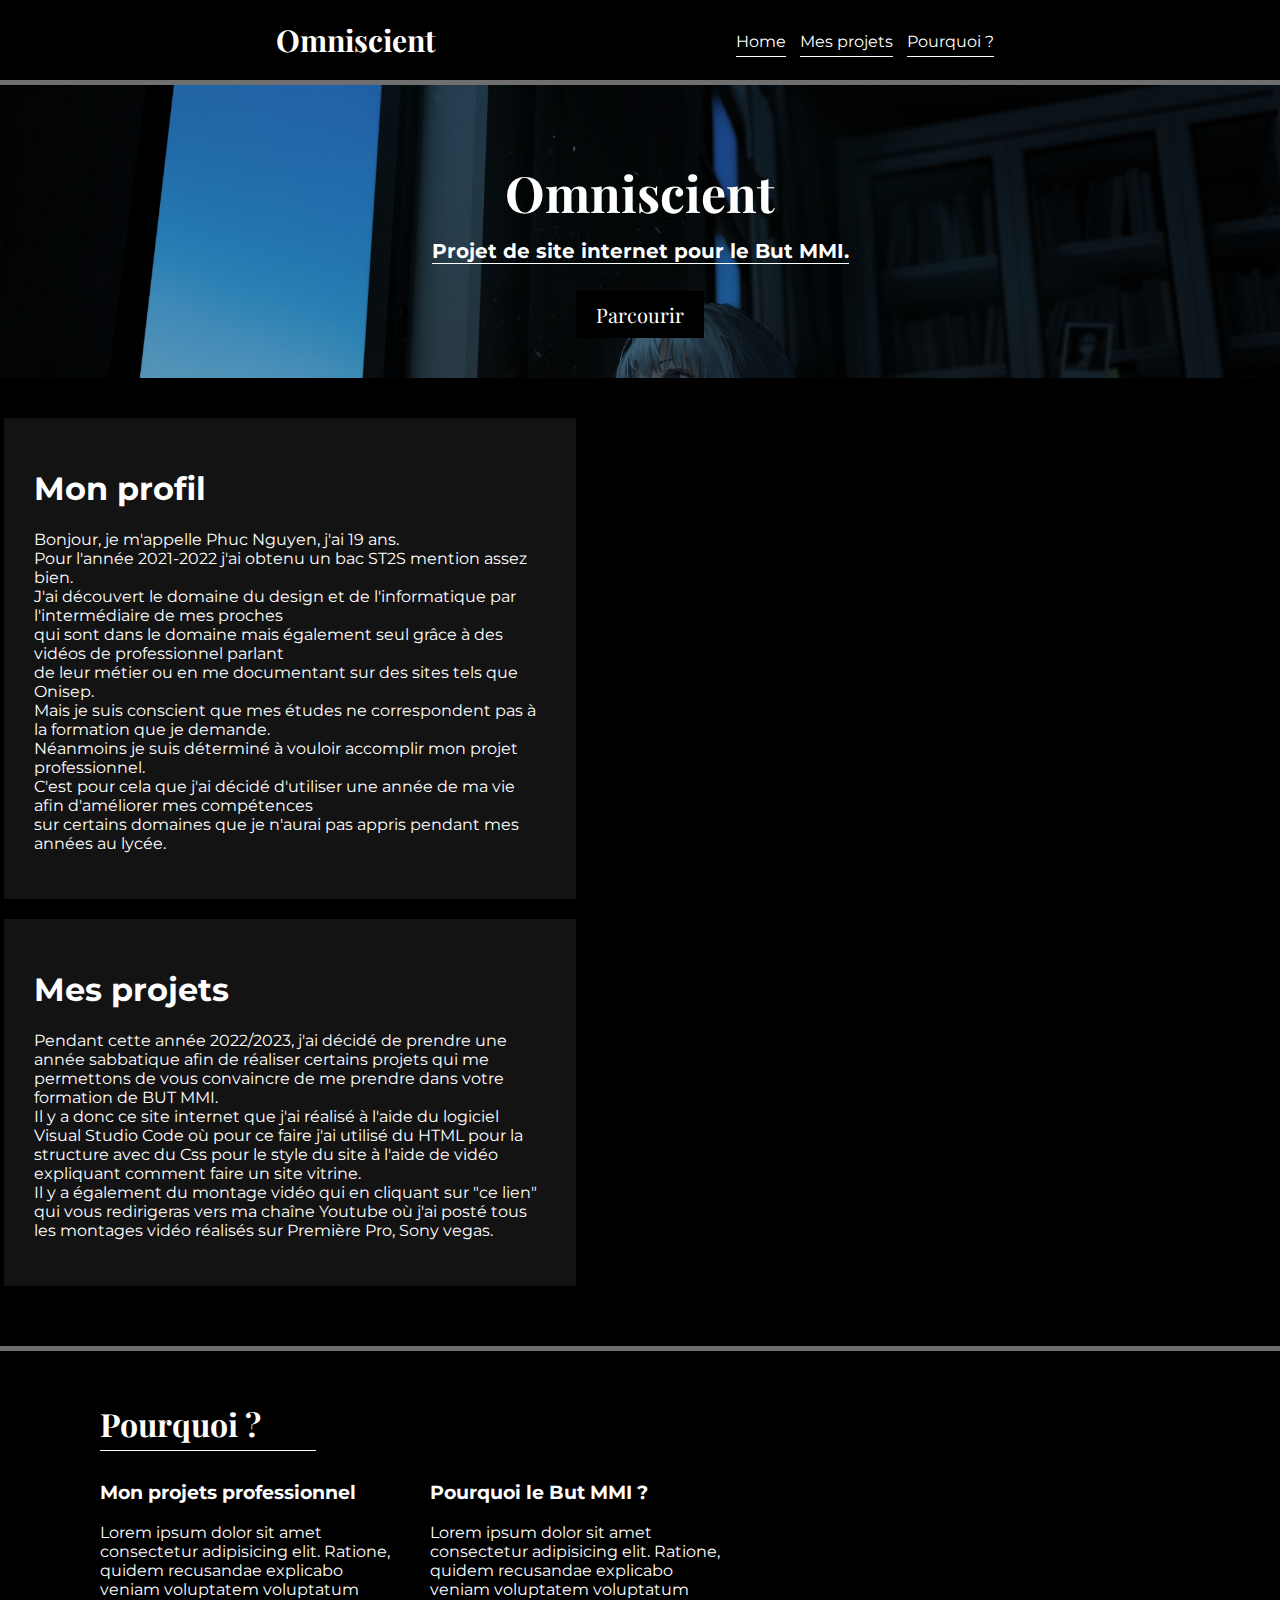
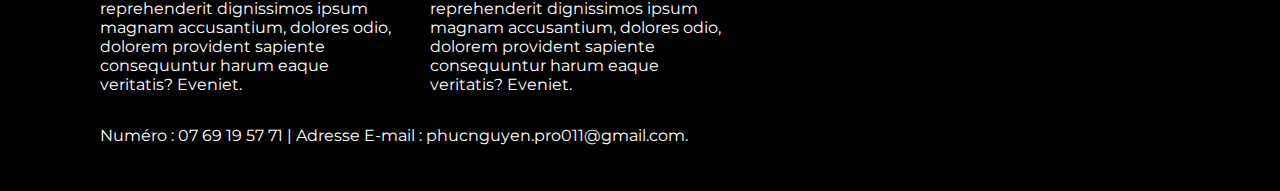
<file: Projet numéro 1 Site Vitrine/index.html>
<!DOCTYPE html>
<html lang="en">

<head>
    <meta charset="UTF-8">
    <meta name="viewport" content="width=device-width, inital-scale=1.0">
    <title>Site BUT MMI</title>
    <link rel="stylesheet" href="style.css"> 
</head>
<body>
    <nav>
        <h1>Omniscient</h1>
        <div class="onglets">
            <a href="">Home</a>
            <a href="#products">Mes projets</a>
            <a href="#numéro">Pourquoi ?</a>
            
        </div>
    </nav>

    <header>
        <h1>Omniscient</h1>
        <h4>Projet de site internet pour le But MMI.</h4>
        <button>Parcourir</button>

    </header>

    <section class="main" id="products">

        <div class="content">

            <div class="card">
                <div class="left">
                    <h1>Mon profil</h1>
                    <p>Bonjour, je m'appelle Phuc Nguyen, j'ai 19 ans.<br> Pour l'année 2021-2022 j'ai obtenu un bac ST2S mention assez bien.<br>
                        J'ai découvert le domaine du design et de l'informatique par l'intermédiaire de mes proches<br> qui sont dans le domaine mais également seul grâce à des vidéos de professionnel parlant <br> de leur métier ou en me documentant sur des sites tels que Onisep.<br>
                        Mais je suis conscient que mes études ne correspondent pas à la formation que je demande.<br> Néanmoins je suis déterminé à vouloir accomplir mon projet professionnel.<br> C'est pour cela que j'ai décidé d'utiliser une année de ma vie afin d'améliorer mes compétences<br> sur certains domaines que je n'aurai pas appris pendant mes années au lycée.</p>     
                </div>
            </div>

            <div class="card">
                <div class="left">
                    <h1>Mes projets</h1>
                      <p>Pendant cette année 2022/2023, j'ai décidé de prendre une année sabbatique afin de réaliser certains projets qui me permettons de vous convaincre de me prendre dans votre formation de BUT MMI.<br>
                         Il y a donc ce site internet que j'ai réalisé à l'aide du logiciel Visual Studio Code où pour ce faire j'ai utilisé du HTML pour la structure avec du Css pour le style du site à l'aide de vidéo expliquant comment faire un site vitrine.<br>
                         Il y a également du montage vidéo qui en cliquant sur "ce lien" <br> qui vous redirigeras vers ma chaîne Youtube où j'ai posté tous les montages vidéo réalisés sur Première Pro, Sony vegas.</p>             
                </div>            
            </div>
        </div>

    </section>

    <footer>

        <h1>Pourquoi ?</h1>
        <div class="contacts">
            
            <div class="contact">
                <h3>Mon projets professionnel</h3>
                <p>Lorem ipsum dolor sit amet consectetur adipisicing elit. Ratione, quidem recusandae explicabo veniam voluptatem voluptatum reprehenderit dignissimos ipsum magnam accusantium, dolores odio, dolorem provident sapiente consequuntur harum eaque veritatis? Eveniet.</p>
            </div>

            <div class="contact">
                <h3>Pourquoi le But MMI ?</h3>
                <p>Lorem ipsum dolor sit amet consectetur adipisicing elit. Ratione, quidem recusandae explicabo veniam voluptatem voluptatum reprehenderit dignissimos ipsum magnam accusantium, dolores odio, dolorem provident sapiente consequuntur harum eaque veritatis? Eveniet.</p>
            </div>

        </div>

        <p id="numéro">Numéro : 07 69 19 57 71 | Adresse E-mail : phucnguyen.pro011@gmail.com.</p>
    </footer>

</body>
</html>
</file>
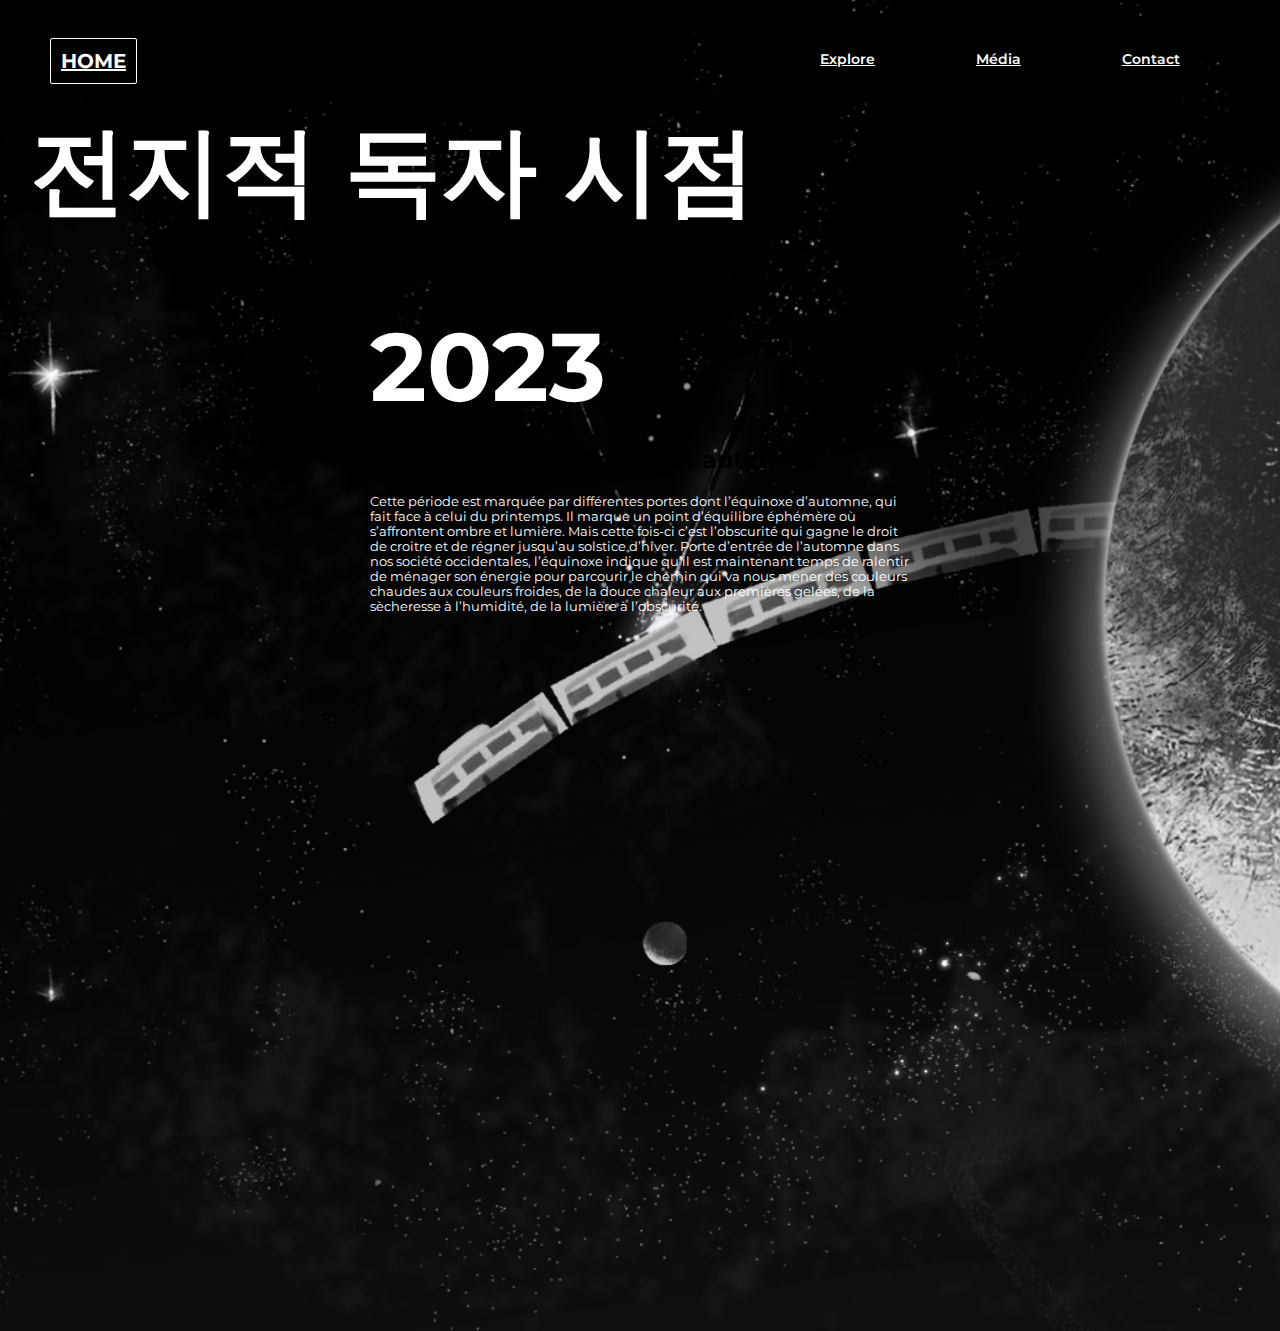
<file: Projet numéro 2 Site Internet Manhwa/ORV HTML/Lire.html>
<!DOCTYPE html>
<html lang="fr">
<head>
    <meta charset="UTF-8">
    <meta http-equiv="X-UA-Compatible" content="IE=edge">
    <meta name="viewport" content="width=device-width, initial-scale=1.0">
    <title>Document</title>
    <link rel="stylesheet" href="style.css">
</head>
<body>
    <nav>
        <h2><a href="index.html" class="active">HOME</a></h2>
        <ul>
            <li><a href="Explore.html">Explore</a></li>
            <li><a href="Media.html">Média</a></li>
            <li><a href="Contact.html">Contact</a></li>
        </ul>
    </nav>
    <h1>전지적 독자 시점</h1>
    <div class="toto">
        <header>
            <div class="header-left">
                <div class="header-left-container">
                    <h1>2023</h1>
                    <h2>Les couleurs changent en automne</h2>
                    <p>Cette période est marquée par différentes portes dont l’équinoxe d’automne, qui fait face à
                        celui du printemps. Il marque un point d’équilibre éphémère où s’affrontent ombre et lumière.
                        Mais cette fois-ci c’est l’obscurité qui gagne le droit de croitre et de régner jusqu’au solstice
                        d’hiver.
                        Porte d’entrée de l’automne dans nos société occidentales, l’équinoxe indique qu’il est
                        maintenant temps de ralentir de ménager son énergie pour parcourir le chemin qui va nous
                        mener des couleurs chaudes aux couleurs froides, de la douce chaleur aux premières gelées,
                        de la sècheresse à l’humidité, de la lumière à l’obscurité. 
                    </p>
                </div>
            </div>
    </div>
</body>
</html>
</file>
<file: Projet numéro 1 Site Vitrine/style.css>
@import url('https://fonts.googleapis.com/css2?family=Montserrat&display=swap');
@import url('https://fonts.googleapis.com/css2?family=Montserrat&family=Playfair+Display:wght@500&display=swap');
body{
    background-color: #000;
    margin: 0;
    padding: 0;
    font-family: 'Montserrat', sans-serif;
}
nav{
    display: flex;
    flex-wrap:wrap;
    justify-content: center;
    align-items: center;
    border-bottom: 5px solid #6f6f6f;
}
nav h1{
    color: white;
    font-family: 'Playfair Display', sans-serif;
    font-size: 30px;
}
nav .onglets{
    margin-top: 3px;
    margin-left: 300px;
}
nav .onglets a{  
    text-decoration: none;
    color: white;
    margin-right: 10px;
    border-bottom: 1px solid white;
    padding-bottom: 5px;
}

header{
    display: flex;
    flex-direction: column;
    align-items: center;
    background: url('Image/anime-girls-original-characters-night-room-window-Laxy-2005681-wallhere.com.jpg');
    background-size: cover;
    color: white;
    padding: 40px;
}
header h1{
    font-family: 'Playfair Display', sans-serif;
    font-size: 50px;
}
header h2{
    font-family: 'Montserrat', sans-serif;
}
header h4{
    margin-top: -20px;
    font-size: 20px;
    text-align: center;
    border-bottom: 1px solid white;
}
header button{
    padding: 10px 20px;
    background-color: black;
    color: white;
    border: none;
    font-size: 20px;
    font-family: 'Playfair Display', sans-serif;
    outline: none;
    cursor: pointer;
}

.main{
    margin-top: 40px;
    display: flex;
    
}
.main .content .card{
    display: flex;
    flex-wrap: wrap;
    justify-content: center;
    margin-bottom:20px;
}
.main .content .card .left{
   flex: 0 0 40%;
   padding: 30px;
   background-color: rgb(20, 19, 19);
   color: white;
   margin-right: 700px;
   

}
footer{
    margin-top: 40px;
    border-top: 5px solid #6f6f6f;
    background-color: rgb(0, 0, 0);
    color: #fff;
    padding: 30px 100px;;
}
footer h1{
    font-family: 'Playfair Display', serif;
    border-bottom: 1px solid white;
    width: 20%;
    padding-bottom: 5px;
}
footer .contacts{
    margin-top: -10px;
    display:flex;
    flex-wrap:wrap;
}
footer .contacts .contact{
    margin-right: 30px;
}
footer .contacts .contact p{
    max-width: 300px;
}
footer #contact{
    color: rgb(181, 181, 181);
}

@media screen and (max-width: 680px){
    nav .onglets{
        margin-left: 0px;
        margin-bottom: 20px;
    }
    .main .card {
        margin: 10px;
    }
    .main .content .card .right img{
        height:200px;
        width: 100%;
        margin-top: -0px;
    }
    .main .content .card{
        display: block;
    }
    footer{
        padding: 30px;
    }
}
</file>
<file: Projet numéro 2 Site Internet Manhwa/ORV HTML/style.css>
@import url('https://fonts.googleapis.com/css2?family=Montserrat&display=swap');
@import url('https://fonts.googleapis.com/css2?family=Montserrat&family=Playfair+Display:wght@500&display=swap');
*{
    font-family: 'Montserrat', sans-serif;
    margin: 0;
    padding: 10px;
    box-sizing: border-box;
}
li{
    list-style: none;
}
p{
    font-size: 0.8rem;
    color: #fff;
}
body{
    height: 79vh;
    background-image: url(img/accueil.JPG);
    background-position: center;
    background-size: cover;
    box-sizing: border-box;
    margin-bottom:600px;
}
.logo{
    width: 80px;
    cursor: pointer;
}
nav{
    display: flex;
    justify-content: space-between;
    align-items: center;
    padding: 10px 20px;
}

nav ul{
    display: flex;
    width: 40%;
    justify-content: space-around;
}
nav ul .active{
    color: aliceblue;
    border: 1px solid rgb(255, 255, 255);
    border-radius: 60px;
    padding: 10px;
}
nav li{
    font-weight: 600;
    font-size: 0.9rem;
}
nav li a{
    font-family: 'Montserrat', sans-serif;
    color: rgb(255, 255, 255);
    font-size: 14px;
}
nav li a:hover{
    color: aliceblue;
    border: 1px solid rgb(255, 255, 255);
    border-radius: 60px;
    padding: 10px;  
}

header{
    display: flex;
    justify-content: space-around;
    margin: 10px auto;
    
}
nav h2 a{
    font-family: 'Montserrat', sans-serif;
    font-size: 20px;
    color: rgb(255, 255, 255);
    border: 1px solid rgb(255, 255, 255);
    border-radius: 2px;
}
.header-left{
    display: flex;
    justify-content: center;
    align-items: center;
    width: 50%;
}
h1{
    font-family: 'Montserrat', sans-serif;
    font-size: 6rem;
    color: #fff;
}
header h2{
    font-family: 'Montserrat', sans-serif;
}

.header-right{
    width: 28%;
}
#decor{
    width: 100%;
}
button {
    background: #fff;
    border: 0px;
    border-radius: 20px;
    width: 180px;
    color: #000;
    font-size: 12px;
    margin-top: 30px;
    padding: 12px 0px;
    outline: none;
    cursor: pointer;
    letter-spacing: 2px;
}
.header-left button:hover::before{
    transform: translate (8%);
}
.header-left button{
    transform: scale(e);
    margin-right:-5px;
    transition: 0.2s;
}
.header-left button:hover{
    transform: scale(1);
    margin-left: 5px;
}

/***************SECTION2****************/
.infos{
    display: flex;
    background: rgba(0, 0, 0, 0.796);
    border-radius: 15px;
}
.infos h2{
    color: rgb(255, 255, 255);
    font-size: 3rem;
    margin-left: 80px;
    letter-spacing: 3px;
    
}
.infos h3{
    color: rgb(255, 255, 255);
    font-size: 2rem;
    margin-left: 80px;
}
.infos p{
    font-size: 0.9rem;
    color: rgb(255, 255, 255);
    margin-left: 80px;
}
.infos-left-contenair{
    width: 50%;
    margin-right: 60px;
}
.img-container{
    display: flex;
    flex-direction :row;
    height: 400px;
    width: 400px;
    margin-top: 0px;
    margin-right: 1100px; 
}
.infos-right{
    width: 50%;
    margin-right: 40px;
}
/*******************Media********************/
.img-containers{
    display: flex;
    flex-direction :row;
    height: 280px;
    width: 400px;
    margin-top: -50px;
    margin-right: 1100px; 
}
/******************Explore********************/
.infos{
    display: flex;
    background: rgba(0, 0, 0, 0.796);
    border-radius: 15px;
}
.infos p{
    font-size: 0.9rem;
    color: rgb(255, 255, 255);
    margin-left: 80px;
}
.iexplore{
    width: 50%;
    margin-right: 60px;
}
.img-explore{
    display: flex;
    flex-direction :row;
    height: 400px;
    width: 400px;
    margin-top: 0px;
    margin-right: 1100px; 
}
.explore-right{
    width: 50%;
    margin-right: 40px;
}
/********************Contact********************/

.contact-button{
    background: #fff;
    border: 0px;
    border-radius: 20px;
    width: 180px;
    color: #000;
    font-size: 12px;
    margin-top: 30px;
    padding: 12px 0px;
    outline: none;
    cursor: pointer;
    letter-spacing: 2px;
}
.contact-container{
    margin-left: 900px;
    text-align : center
}
.contact-container button:hover::before{
    transform: translate (8%);
}
.contact-container button{
    transform: scale(e);
    margin-top:-5px;
    margin-left:-5px ;
    margin-bottom:-50px ;
    margin-right:-5px;
    transition: 0.2s;
}
.contact-container button:hover{
    transform: scale(1);
    margin-top:10px;
    margin-left:10px ;
    margin-bottom:10px ;
    margin-right:10px;
    transition: 0.2s;
}
.left img{
    height:120px;
    width: 140px;
    margin-top: 10px;
    margin-right: 1300px;
}
.right{
    height:120px;
    width: 140px;
    margin-left: 200px;
    margin-top: -120px;
}
.text{
    margin-left: 900px;
}
</file>
